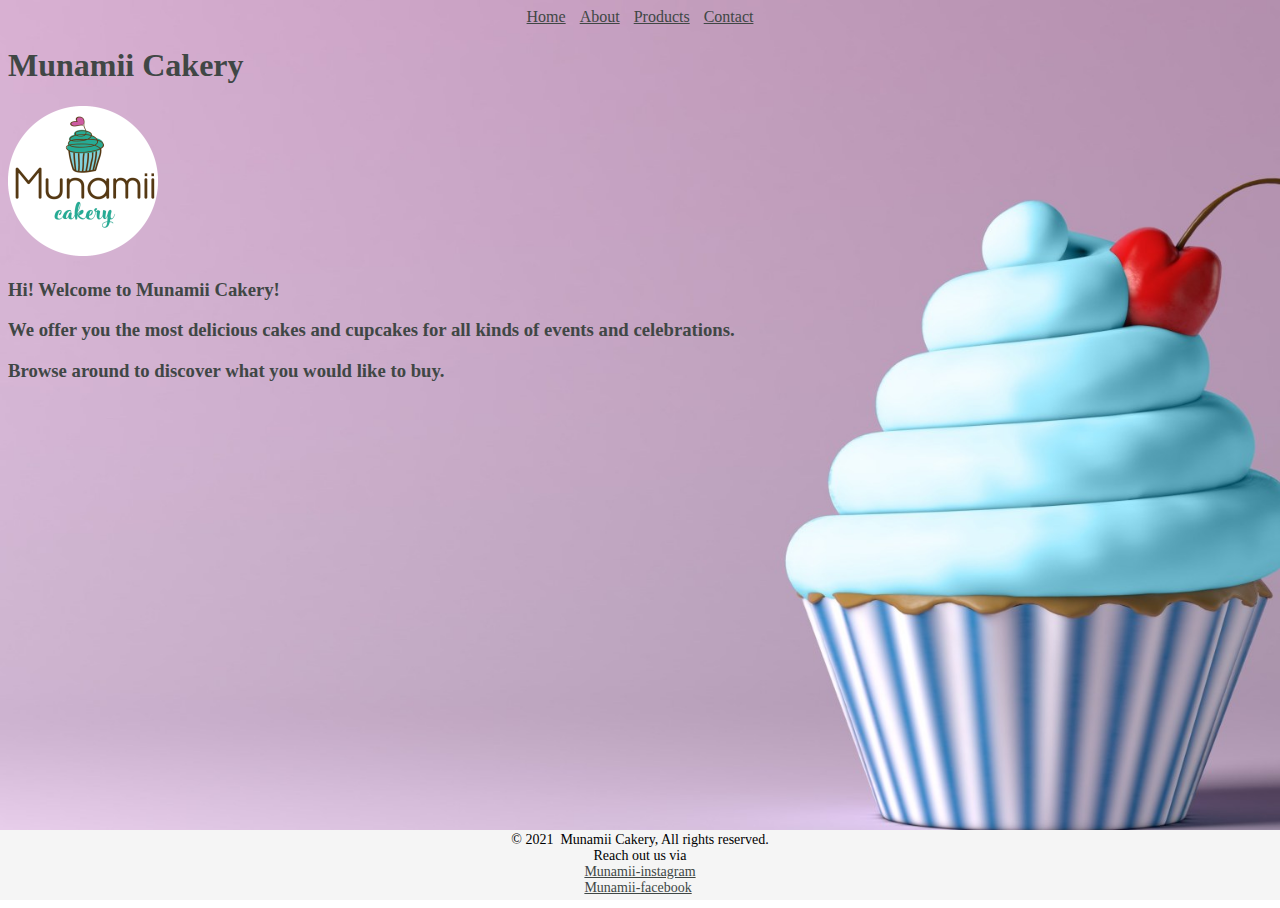
<file: public/index.html>
<!DOCTYPE html>
<html lang="en">
<head>
    <meta charset="UTF-8"/>
    <meta http-equiv="X-UA-Compatible"
    content="IE=edge" />
    <meta name="viewport"
    content="width=device-width, initial-scale=1.0 " />
    <title >Munamii Cakery</title>
    <!--CSS files-->
    <link rel="stylesheet" href="./css/style.css">
    
    
</head>
<body>
    
    <nav class ="main">
        <a href = "index.html">Home</a>
        <a href = "Info.html">About</a>
        <a href = "Products.html">Products</a>
        <a href = "ContactInfo.html">Contact</a>
    </nav>
    <header>
        <h1 class ="text">Munamii Cakery</h1>
    
        <img class ="image" src="./Images/logo.png" alt= "Website logo image" width="150" height= 150/>
        <section><h3 class ="text">Hi! Welcome to Munamii Cakery!</h3>
            <h3 class ="text">We offer you the most delicious cakes and
                cupcakes for all kinds of events and celebrations.</h3>
                <h3 class ="text">Browse around to discover what you would like to buy.</h3>
</section>
        
    </header>

    <footer class ="footer">
        <p>© 2021  Munamii Cakery, All rights reserved.</p>
        <p id="element">Reach out us via</p>
        <ul >
         <!-----  <li>
               <a href="mailto:munamiicakes@gmail.com">Munamii-email </a>
            </li>-->
               <li> <a href="https://www.instagram.com/munamii.cakery/">Munamii-instagram</a></li>
                <li><a href= "https://www.facebook.com/munamiicupcakes/">Munamii-facebook</a></li>

            
        </ul>
    </footer>
</body>

</html>
</file>
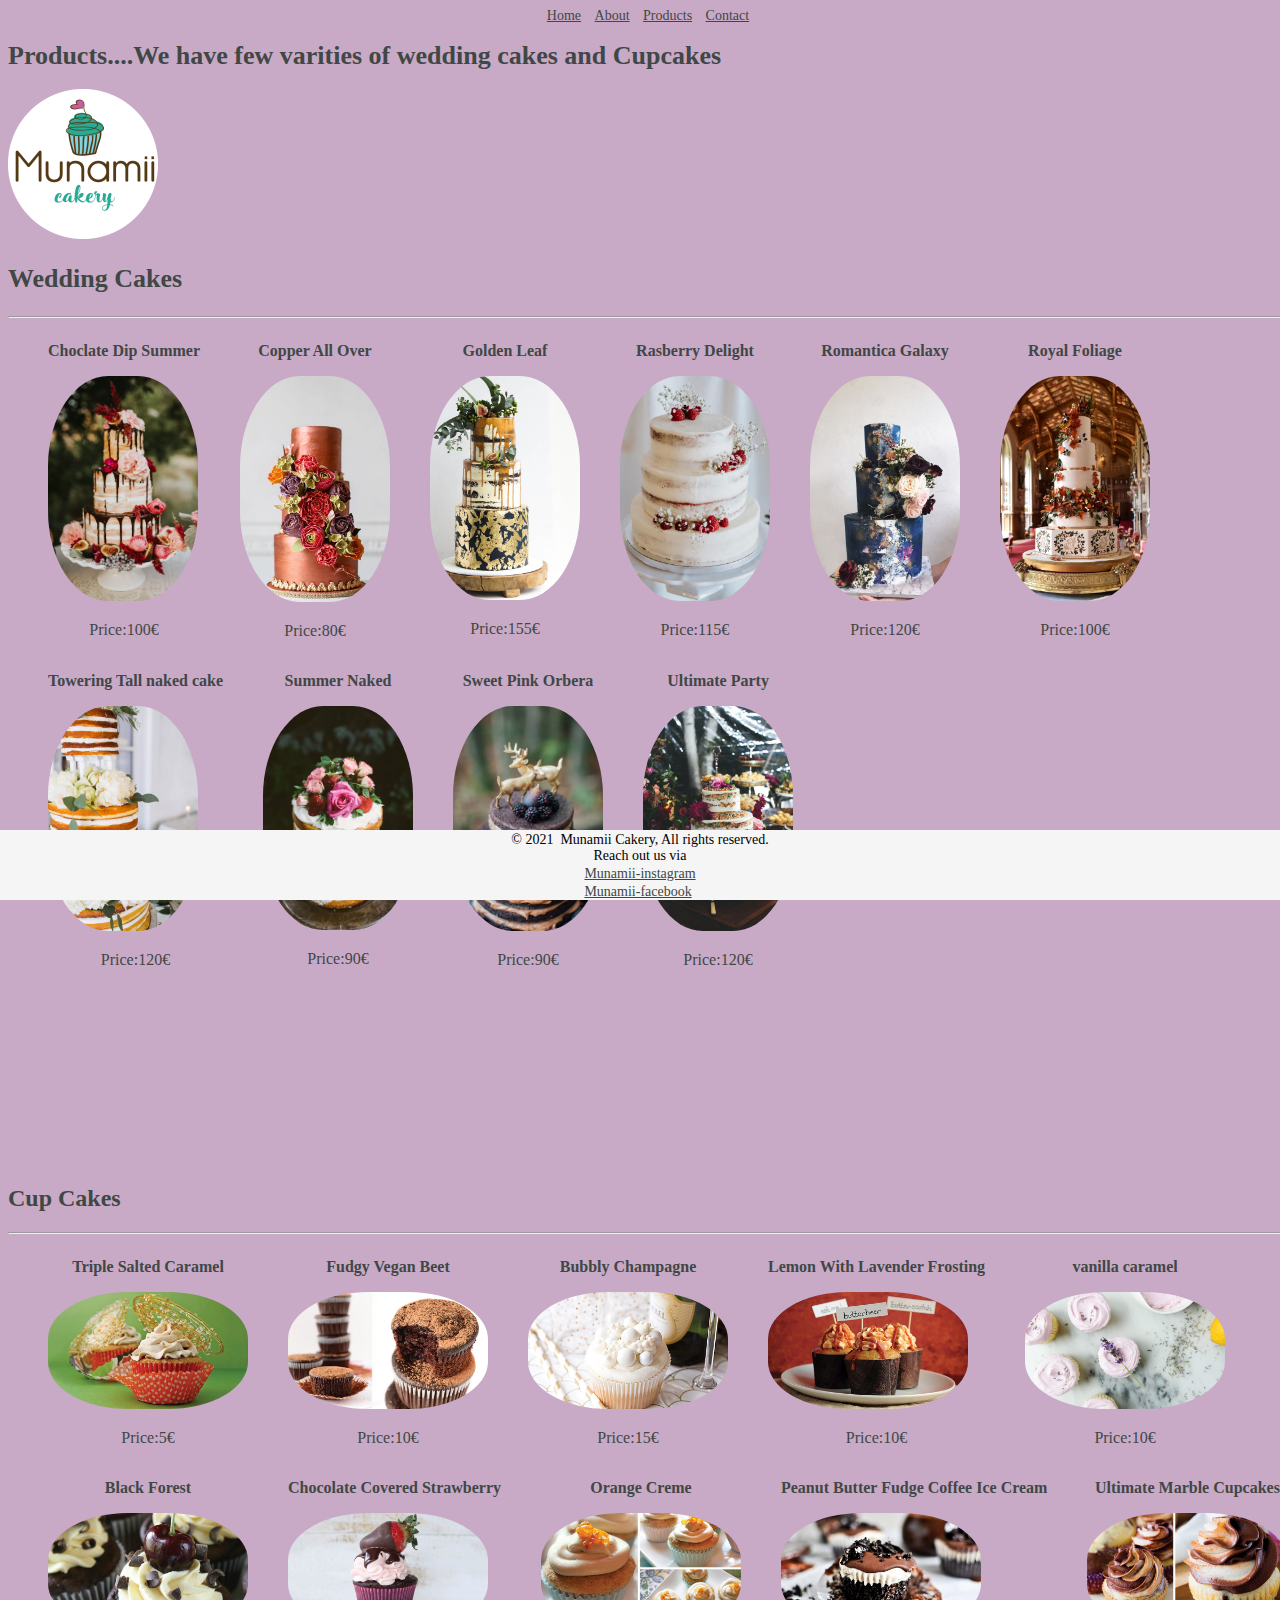
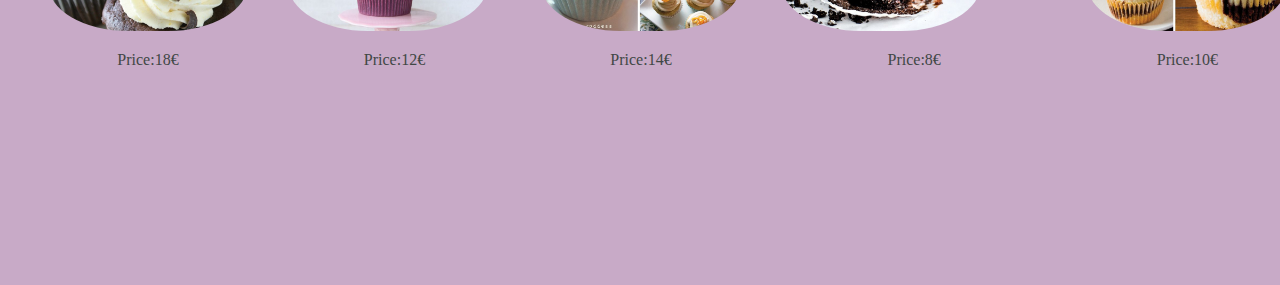
<file: Products.html>
<!DOCTYPE html>
<html lang="en">
<head>
    <meta charset="UTF-8"/>
    <meta http-equiv="X-UA-Compatible"
    content="IE=edge" />
    <meta name="viewport"
    content="width=device-width, initial-scale=1.0 " />
    <title>Munamii Cakery</title>
    <link rel="stylesheet" href="./css/product.css">
    <link rel="stylesheet" href="./css/shared.css">
</head>
<body>
    
    <nav class ="main">
        <a href = "index.html">Home</a>
        <a href = "info.html">About</a>
        <a href = "Products.html">Products</a>
        <a href = "ContactInfo.html">Contact</a>
    </nav>
    <header>
        <h1 class = "main1">Products....We have few varities of wedding cakes and Cupcakes</h1>
        
        <img class ="image" src="./Images/logo.png" alt= "Website logo image" width="150" height= 150/>
        <h2 class= "main1">Wedding Cakes</h2>
    
    </header>
    <hr>
    <!--list of cupckes available in the shop with prices -->
    <section id= "Cakes" >
       <div><h3>Choclate Dip Summer  </h3>
        <img src = "Images/choclateDipSummer.jpeg" alt="picture of vintage cake " width="150",breadth="100">
        <p class ="price">Price:100€</p>
    </div>
    <div> <h3>Copper All Over  </h3>
        <img src = "Images/CopperAllOverCake.jpeg" alt="picture of ButterFly Cake " width="150",breadth="100">
        <p>Price:80€</p>
        </div>
        <div><h3>Golden Leaf  </h3>
        <img src = "Images/GoldLeafSliceCake.jpeg" alt="Vintage Love cake " width="150",breadth="100">
        <p>Price:155€</p></div>
    <div> <h3>Rasberry Delight</h3>
        <img src = "Images/RasberryDelight.jpeg" alt="choclate brownie cake" width="150",breadth="100">
        <p>Price:115€</p>
    </div>
    <div>  <h3>Romantica Galaxy  </h3>
        <img src = "Images/RomanticGalaxy.jpeg" alt="Buttercream roses Cake" width="150",breadth="100">
        <p>Price:120€</p>
    </div> 
    <div>  <h3>Royal Foliage</h3>
        <img src = "Images/RoyalFoliage.jpeg" alt="Naked Cake con frutas  " width="150",breadth="100">
        <p>Price:100€</p>
    </div> 

    <div> <h3>Towering Tall naked cake</h3>
        <img src = "./Images/toweringtallNakedcake.jpeg" alt="picture of babycar cake " width="150",breadth="100">
        <p>Price:120€</p>
    </div>
    <div>  <h3>Summer Naked </h3>
        <img src = "Images/summerNaked.jpeg "alt="picture of Candy cake  " width="150",breadth="100">
        <p>Price:90€</p>
        </div>
        <div>  <h3>Sweet Pink Orbera</h3>
        <img src = "Images/sweetPinkOrbera.jpeg" alt="little pony cake " width="150",breadth="100">
        <p>Price:90€</p></div>
        <div>  <h3>Ultimate Party</h3>
            <img src = "Images/ultimatePartyCake.jpeg" alt="little pony cake " width="150",breadth="100">
            <p>Price:120€</p></div>

</section>
<header>
    
    <h2 class= "title">Cup Cakes</h2>
    
</header>
<hr>

<section id= "CupCakes">
    <div> <h3>Triple Salted Caramel </h3>
    <img class= "img" src = "Images/CupCake1.jpeg" alt="picture of Triple Salted Caramel Cupcake " width="200",breadth="100">
    <p>Price:5€</p>
    </div>
    <div><h3>Fudgy Vegan Beet </h3>
    <img src = "Images/CupCake2.jpeg" alt="picture of Fudgy Vegan Beet Cupcake " width="200",breadth="100">
    <p>Price:10€</p>
    </div>
    <div><h3>Bubbly Champagne </h3>
    <img src = "Images/CupCake3.jpeg" alt="picture of Triple Salted Caramel Cupcake " width="200",breadth="100">
    <p>Price:15€</p>
    </div>
    <div><h3>Lemon With Lavender Frosting</h3>
    <img src = "Images/CupCake4.jpeg" alt="picture of Lemon Cupcakes With Lavender Frosting " width="200",breadth="100">
    <p>Price:10€</p></div>
    <div><h3>vanilla caramel 
    </h3>
    <img src = "Images/CupCake5.jpeg" alt="picture of Black Forest Cupcakes
    Cupcake " width="200",breadth="100">
    <p>Price:10€</p></div>

    <div><h3>Black Forest </h3>
    <img src = "Images/CupCake6.jpeg" alt="picture of Black Forest Cupcakes Cupcake " width="200",breadth="100">
    <p>Price:18€</p></div>
    <div><h3>Chocolate Covered Strawberry </h3>
    <img src = "Images/CupCake7.jpeg" alt="picture of Chocolate Covered Strawberry Cupcake " width="200",breadth="100">
    <p>Price:12€</p></div>
    <div><h3>Orange Creme </h3>
    <img src = "Images/CupCake8.jpeg" alt="picture of Orange Creme Cupcakes Cupcake " width="200",breadth="100">
    <p>Price:14€</p></div>
    <div><h3>Peanut Butter Fudge Coffee Ice Cream 
    </h3>
    <img src = "Images/CupCake9.jpeg" alt="picture of Peanut Butter Fudge Coffee Ice Cream Cupcakes
    Cupcake " width="200",breadth="100">
    <p>Price:8€</p></div>
    <div><h3>Ultimate Marble Cupcakes </h3>
    <img src = "Images/CupCake10.jpeg" alt="picture of Ultimate Marble Cupcakes Cupcake " width="200",breadth="100">
    <p>Price:10€</p></div>
</section>
</header>

<footer class ="footer">
    <p>© 2021  Munamii Cakery, All rights reserved.</p>
    <p id="element">Reach out us via</p>
    <ul >
     <!-----  <li>
           <a href="mailto:munamiicakes@gmail.com">Munamii-email </a>
        </li>-->
           <li> <a href="https://www.instagram.com/munamii.cakery/">Munamii-instagram</a></li>
            <li><a href= "https://www.facebook.com/munamiicupcakes/">Munamii-facebook</a></li>

        
    </ul>
</footer>
</body>

</html>
</file>
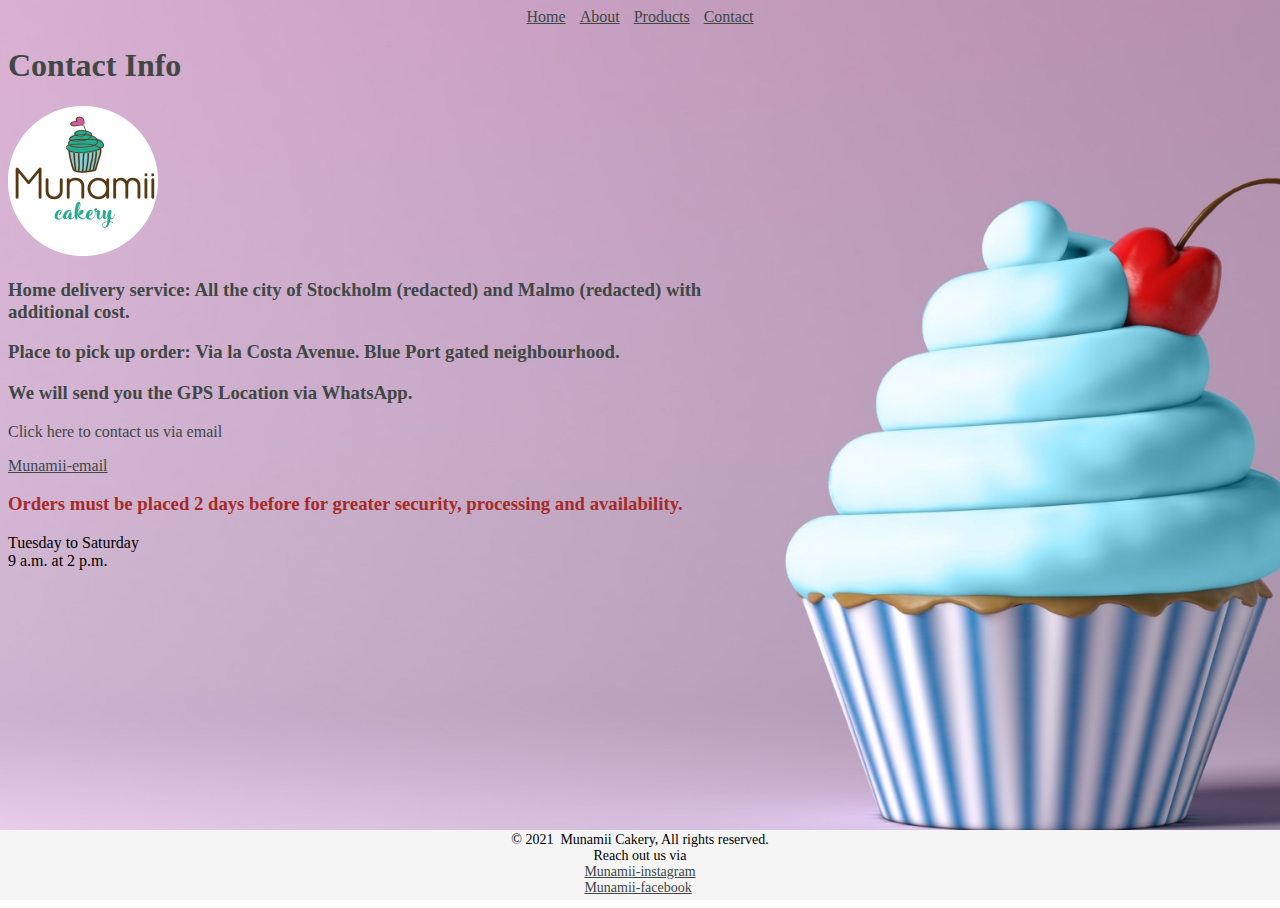
<file: public/ContactInfo.html>
<!DOCTYPE html>
<html lang="en">
<head>
    <meta charset="UTF-8"/>
    <meta http-equiv="X-UA-Compatible"
    content="IE=edge" />
    <meta name="viewport"
    content="width=device-width, initial-scale=1.0 " />
    <title>Munamii Cakery</title>
    <link rel="stylesheet" href="./css/contact.css">
    <link rel="stylesheet" href="./css/style.css">
</head>
<nav class ="main">
    <a href = "index.html">Home</a>
    <a href = "Info.html">About</a>
    <a href = "Products.html">Products</a>
    <a href = "ContactInfo.html">Contact</a>
</nav>
<body>
    <header>
        <h1 class ="main1">Contact Info</h1>
        <img class ="image" src="./Images/logo.png" alt= "Website logo image" width="150" height= 150/>
 </header>
 <section class= "Info-item">
    <div class ="text">
        <h3>Home delivery service: All the city of Stockholm (redacted) and Malmo (redacted)
            with additional cost.</h3>
            <h3> Place to pick up order: Via la Costa Avenue. Blue Port gated neighbourhood.
            </h3><h3> We will
            send you the GPS Location via WhatsApp.</h3>
            <p>Click here to contact us via email</p>
            
                <a href="mailto:munamiicakes@gmail.com">Munamii-email </a>
        
            <h3 class= "text-hg">Orders must be placed 2 days before for greater security, processing and
            availability.</h3>
            
        </h3></div>
        <div class= "item">Tuesday to Saturday</div>
        <div class= "item">9 a.m. at 2 p.m.</div>

    </section>
 
</header>

<footer class ="footer">
    <p>© 2021  Munamii Cakery, All rights reserved.</p>
    <p id="element">Reach out us via</p>
    <ul >
     <!-----  <li>
           <a href="mailto:munamiicakes@gmail.com">Munamii-email </a>
        </li>-->
           <li> <a href="https://www.instagram.com/munamii.cakery/">Munamii-instagram</a></li>
            <li><a href= "https://www.facebook.com/munamiicupcakes/">Munamii-facebook</a></li>

        
    </ul>
</footer>
    
    
</body>

</html>
</file>
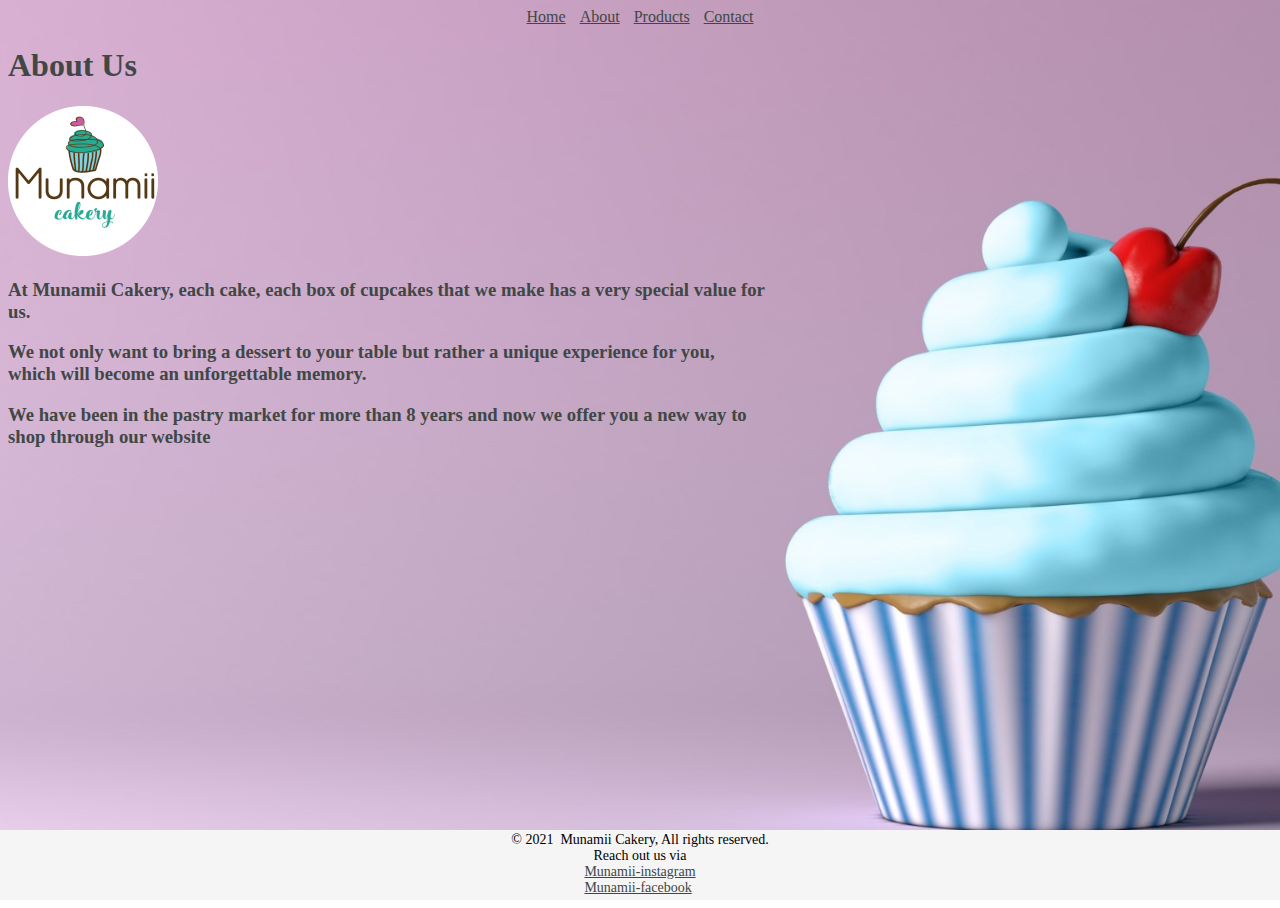
<file: public/Info.html>
<!DOCTYPE html>
<html lang="en">
<head>
    <meta charset="UTF-8"/>
    <meta http-equiv="X-UA-Compatible"
    content="IE=edge" />
    <meta name="viewport"
    content="width=device-width, initial-scale=1.0 " />
    <title>About</title>
    <!---CSS links-->
     <link rel="stylesheet" href="./css/info.css">
     <link rel="stylesheet" href="./css/style.css">
</head>
<nav class ="main">
    <a href = "index.html">Home</a>
        <a href = "Info.html">About</a>
        <a href = "Products.html">Products</a>
        <a href = "ContactInfo.html">Contact</a>
</nav>
<body>
    <header>
        <h1 class="item">About Us</h1>
    </header>
<section class= "Info-item">


    <img class ="image" src="./Images/logo.png" alt= "Website logo image" width="150" height= 150/>
<div class ="text">
    <h3>At Munamii Cakery, each cake, each box of cupcakes that we make has a very
    special value for us. </h3>
    <h3>We not only want to bring a dessert to your table but rather a
    unique experience for you, which will become an unforgettable memory.</h3>
    <h3> We have
    been in the pastry market for more than 8 years and now we offer you a new way to
    shop through our website
    </h3></div>
</section>

</header>

<footer class ="footer">
    <p>© 2021  Munamii Cakery, All rights reserved.</p>
    <p id="element">Reach out us via</p>
    <ul >
     <!-----  <li>
           <a href="mailto:munamiicakes@gmail.com">Munamii-email </a>
        </li>-->
           <li> <a href="https://www.instagram.com/munamii.cakery/">Munamii-instagram</a></li>
            <li><a href= "https://www.facebook.com/munamiicupcakes/">Munamii-facebook</a></li>

        
    </ul>
</footer>

</body>

</html>
</file>
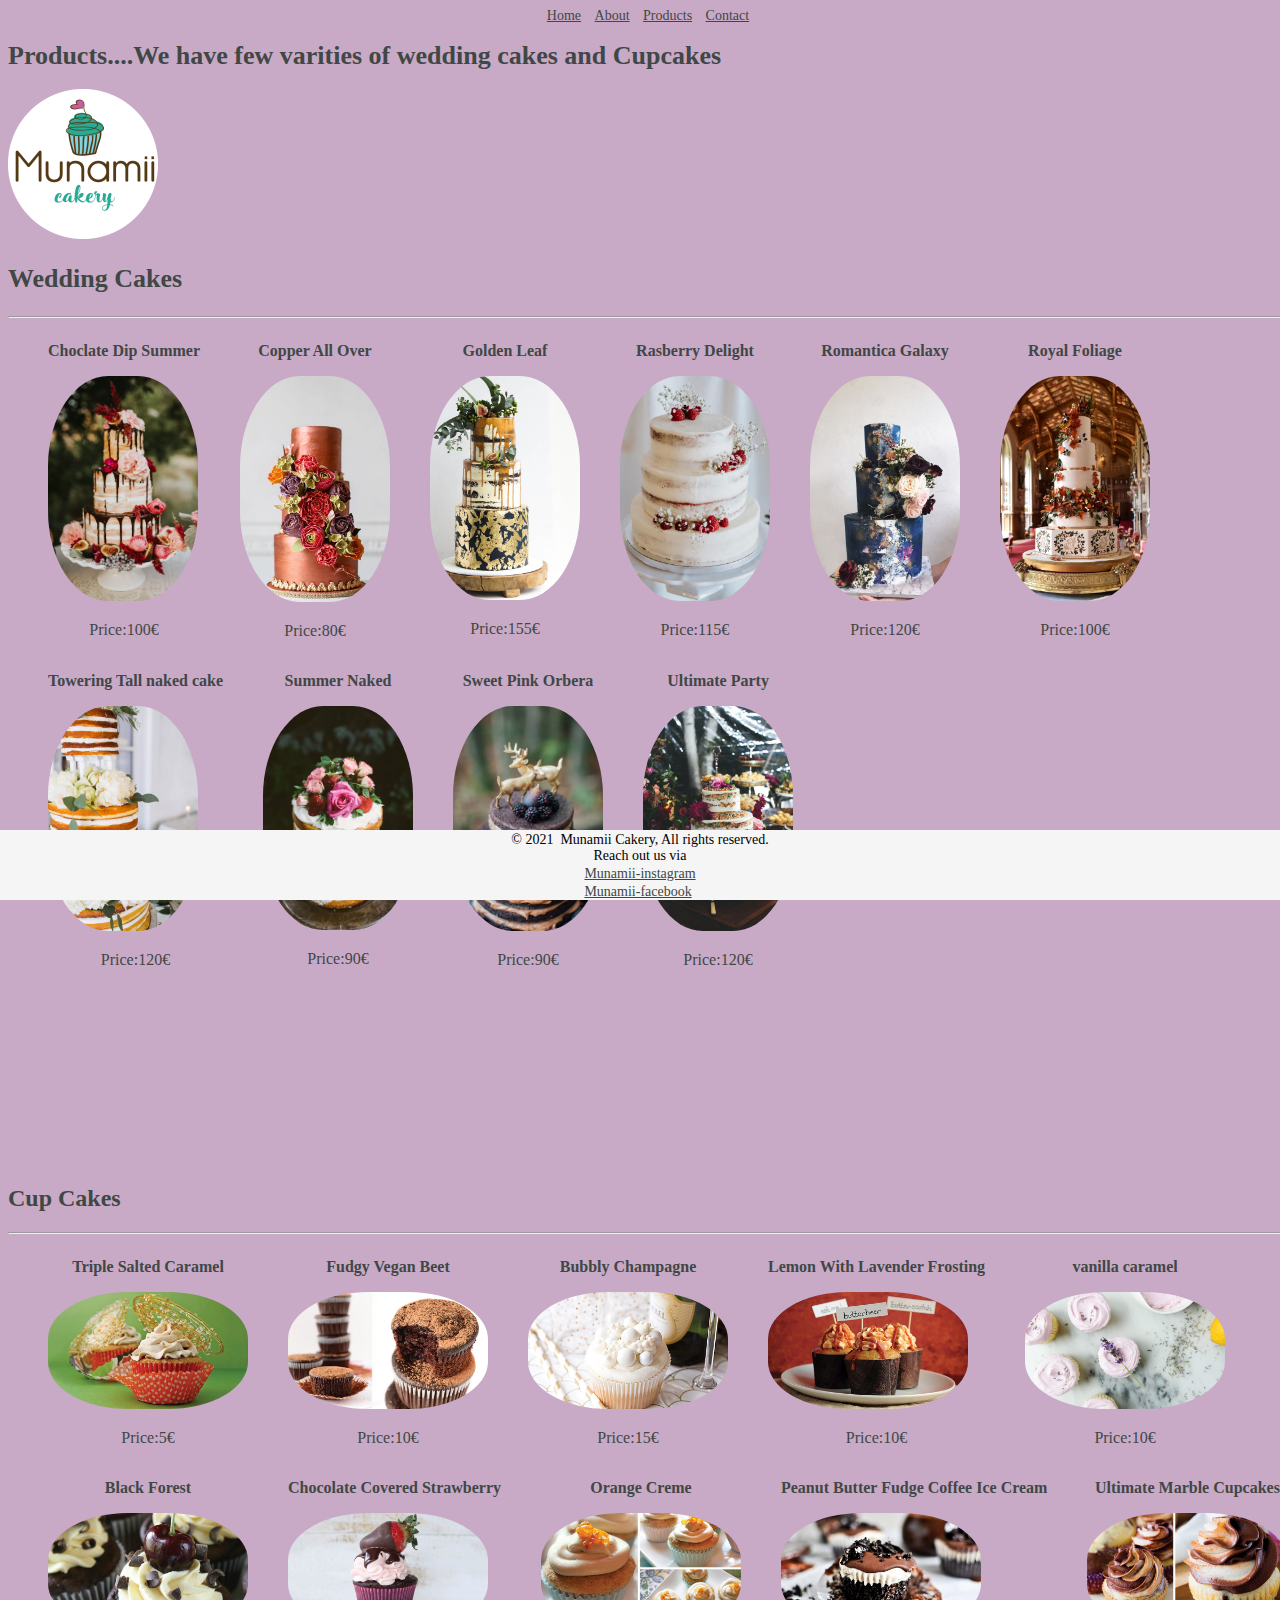
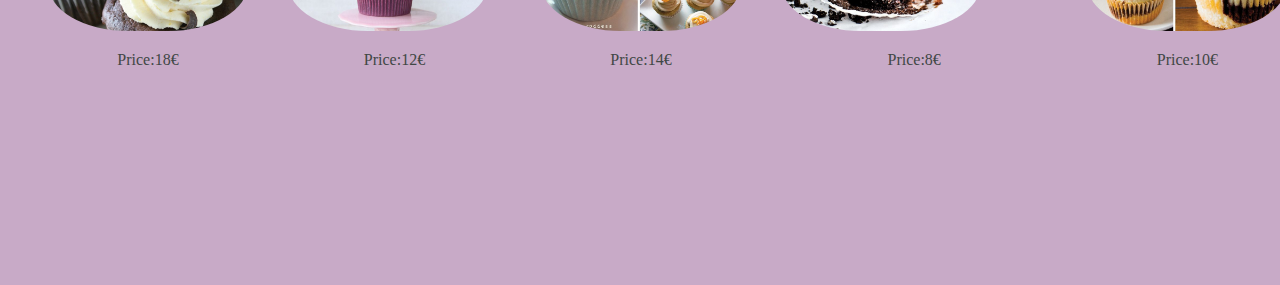
<file: public/Products.html>
<!DOCTYPE html>
<html lang="en">
<head>
    <meta charset="UTF-8"/>
    <meta http-equiv="X-UA-Compatible"
    content="IE=edge" />
    <meta name="viewport"
    content="width=device-width, initial-scale=1.0 " />
    <title>Munamii Cakery</title>
    <link rel="stylesheet" href="./css/product.css">
    <link rel="stylesheet" href="./css/shared.css">
</head>
<body>
    
    <nav class ="main">
        <a href = "index.html">Home</a>
        <a href = "Info.html">About</a>
        <a href = "Products.html">Products</a>
        <a href = "ContactInfo.html">Contact</a>
    </nav>
    <header>
        <h1 class = "main1">Products....We have few varities of wedding cakes and Cupcakes</h1>
        
        <img class ="image" src="./Images/logo.png" alt= "Website logo image" width="150" height= 150/>
        <h2 class= "main1">Wedding Cakes</h2>
    
    </header>
    <hr>
    <!--list of cupckes available in the shop with prices -->
    <section id= "Cakes" >
       <div><h3>Choclate Dip Summer  </h3>
        <img src = "Images/choclateDipSummer.jpeg" alt="picture of vintage cake " width="150",breadth="100">
        <p class ="price">Price:100€</p>
    </div>
    <div> <h3>Copper All Over  </h3>
        <img src = "Images/CopperAllOverCake.jpeg" alt="picture of ButterFly Cake " width="150",breadth="100">
        <p>Price:80€</p>
        </div>
        <div><h3>Golden Leaf  </h3>
        <img src = "Images/GoldLeafSliceCake.jpeg" alt="Vintage Love cake " width="150",breadth="100">
        <p>Price:155€</p></div>
    <div> <h3>Rasberry Delight</h3>
        <img src = "Images/RasberryDelight.jpeg" alt="choclate brownie cake" width="150",breadth="100">
        <p>Price:115€</p>
    </div>
    <div>  <h3>Romantica Galaxy  </h3>
        <img src = "Images/RomanticGalaxy.jpeg" alt="Buttercream roses Cake" width="150",breadth="100">
        <p>Price:120€</p>
    </div> 
    <div>  <h3>Royal Foliage</h3>
        <img src = "Images/RoyalFoliage.jpeg" alt="Naked Cake con frutas  " width="150",breadth="100">
        <p>Price:100€</p>
    </div> 

    <div> <h3>Towering Tall naked cake</h3>
        <img src = "./Images/toweringtallNakedcake.jpeg" alt="picture of babycar cake " width="150",breadth="100">
        <p>Price:120€</p>
    </div>
    <div>  <h3>Summer Naked </h3>
        <img src = "Images/summerNaked.jpeg "alt="picture of Candy cake  " width="150",breadth="100">
        <p>Price:90€</p>
        </div>
        <div>  <h3>Sweet Pink Orbera</h3>
        <img src = "Images/sweetPinkOrbera.jpeg" alt="little pony cake " width="150",breadth="100">
        <p>Price:90€</p></div>
        <div>  <h3>Ultimate Party</h3>
            <img src = "Images/ultimatePartyCake.jpeg" alt="little pony cake " width="150",breadth="100">
            <p>Price:120€</p></div>

</section>
<header>
    
    <h2 class= "title">Cup Cakes</h2>
    
</header>
<hr>

<section id= "CupCakes">
    <div> <h3>Triple Salted Caramel </h3>
    <img class= "img" src = "Images/CupCake1.jpeg" alt="picture of Triple Salted Caramel Cupcake " width="200",breadth="100">
    <p>Price:5€</p>
    </div>
    <div><h3>Fudgy Vegan Beet </h3>
    <img src = "Images/CupCake2.jpeg" alt="picture of Fudgy Vegan Beet Cupcake " width="200",breadth="100">
    <p>Price:10€</p>
    </div>
    <div><h3>Bubbly Champagne </h3>
    <img src = "Images/CupCake3.jpeg" alt="picture of Triple Salted Caramel Cupcake " width="200",breadth="100">
    <p>Price:15€</p>
    </div>
    <div><h3>Lemon With Lavender Frosting</h3>
    <img src = "Images/CupCake4.jpeg" alt="picture of Lemon Cupcakes With Lavender Frosting " width="200",breadth="100">
    <p>Price:10€</p></div>
    <div><h3>vanilla caramel 
    </h3>
    <img src = "Images/CupCake5.jpeg" alt="picture of Black Forest Cupcakes
    Cupcake " width="200",breadth="100">
    <p>Price:10€</p></div>

    <div><h3>Black Forest </h3>
    <img src = "Images/CupCake6.jpeg" alt="picture of Black Forest Cupcakes Cupcake " width="200",breadth="100">
    <p>Price:18€</p></div>
    <div><h3>Chocolate Covered Strawberry </h3>
    <img src = "Images/CupCake7.jpeg" alt="picture of Chocolate Covered Strawberry Cupcake " width="200",breadth="100">
    <p>Price:12€</p></div>
    <div><h3>Orange Creme </h3>
    <img src = "Images/CupCake8.jpeg" alt="picture of Orange Creme Cupcakes Cupcake " width="200",breadth="100">
    <p>Price:14€</p></div>
    <div><h3>Peanut Butter Fudge Coffee Ice Cream 
    </h3>
    <img src = "Images/CupCake9.jpeg" alt="picture of Peanut Butter Fudge Coffee Ice Cream Cupcakes
    Cupcake " width="200",breadth="100">
    <p>Price:8€</p></div>
    <div><h3>Ultimate Marble Cupcakes </h3>
    <img src = "Images/CupCake10.jpeg" alt="picture of Ultimate Marble Cupcakes Cupcake " width="200",breadth="100">
    <p>Price:10€</p></div>
</section>
</header>

<footer class ="footer">
    <p>© 2021  Munamii Cakery, All rights reserved.</p>
    <p id="element">Reach out us via</p>
    <ul >
     <!-----  <li>
           <a href="mailto:munamiicakes@gmail.com">Munamii-email </a>
        </li>-->
           <li> <a href="https://www.instagram.com/munamii.cakery/">Munamii-instagram</a></li>
            <li><a href= "https://www.facebook.com/munamiicupcakes/">Munamii-facebook</a></li>

        
    </ul>
</footer>
</body>

</html>
</file>
<file: public/css/style.css>
@import "./main.css";
   .footer {
      position: fixed;
      left: 0;
      bottom: 0;
      width: 100%;
      background-color:whitesmoke;
      height: 70px;
    
      text-align: center;
      
      
      
    }
    .footer:p{
margin:0px;
    }
  .footer p {
      display: inline;
      margin-block-start:0;
      margin-block-end: 0;
      margin-inline-start: 0px;
      margin-inline-end: 0px;
      font-size: 14px;
  }
 
ul {
   
  display:inline-block;
   
   list-style-type:none;
   margin-block-start: 0px;
   margin-block-end: 0px;
   margin-inline-start: 0px;
   margin-inline-end: 0px;
   padding-inline-start: 0px;
   text-align: left;
   font-size: 14px;
}
ul li{
   text-align: left;

}
#element{
   display: block;
}
nav a:hover{
   background-color: brown;
   margin: 5px;

}
nav a{
   margin: 5px;
}
</file>
<file: css/product.css>
body{
    
  background-color:#c8aac7;
  
  width: 100%;
  margin-bottom:70px ;
       
      }
     
.text{
color: rgb(64, 71, 69);
text-emphasis-position: left;
 }
 .main1{
    
  color: rgb(64, 71, 69);
  font-size: 26px;
}
.main,a{
  text-align: center;
color: rgb(64, 71, 69);
}

section{
  margin-bottom: 200px;
  display: flex;
  flex-direction: row;
  width: 100%;
  flex-wrap: wrap;
}
div{
  display: flex;
  flex-direction:column;
  display: inline;
padding-left:40px;
color: rgb(64, 71, 69);
border-spacing: 0cm
;
}
.cakes{
  color: rgb(64, 71, 69);
  
}
img{
  border-radius: 40%;
}
.cakes,p{
  text-align: center;

}
.cakes h3{
  color: rgb(64, 71, 69);
  font-size: 14px;
  font-family:fantasy
}
h3 {
  display: block;
  font-size: 16px;
  margin-block-start: 1em;
  margin-block-end: 1em;
  margin-inline-start: 0px;
  margin-inline-end: 0px;
  
  font-family: 'Times New Roman', Times, serif;
  text-align: center;
}
footer p {
  display: inline;
  margin-block-start: 0;
  margin-block-end: 0;
  margin-inline-start: 0px;
  margin-inline-end: 0px;
  font-size: 14px;
}
.main, a {
  text-align: center;
  color: rgb(64, 71, 69);
  font-size: 14px;
}
h2 {
  display: block;
  font-size: 1.5em;
  margin-block-start: 0.83em;
  margin-block-end: 0.83em;
  margin-inline-start: 0px;
  margin-inline-end: 0px;
  font-weight: bold;
  color: rgb(64, 71, 69);
}
</file>
<file: css/shared.css>
/*Fonts*/

.footer {
   position: fixed;
   left: 0;
   bottom: 0;
   width: 100%;
   background-color:whitesmoke;
   height: 70px;
 
   text-align: center;
   
   
   
 }
 .footer:p{
margin:0px;
 }
.footer p {
   display: inline;
   margin-block-start:0;
   margin-block-end: 0;
   margin-inline-start: 0px;
   margin-inline-end: 0px;
   font-size: 14px;
}

ul {

display:inline-block;

list-style-type:none;
margin-block-start: 0px;
margin-block-end: 0px;
margin-inline-start: 0px;
margin-inline-end: 0px;
padding-inline-start: 0px;
text-align: left;
}
ul li{
text-align: left;

}
#element{
display: block;
}
nav a:hover{
background-color: brown;
margin: 5px;

}
nav a{
margin: 5px;
}
</file>
<file: public/css/contact.css>
body{
  background-image: url("../images/BackgroundImage.jpeg");
    
       background-repeat: no-repeat;
       background-position: center;
       min-height: 100% 100%;
       background-size: cover;
       margin-bottom:50px 
       ;

  /* Center and scale the image nicely */
  
 
       
      }
     
.text{
color: rgb(64, 71, 69);
  position: relative;
 
  
  margin-right: 40%;

 }
 .main{
    text-align: center;
  color: rgb(64, 71, 69);

}
main,a{
  color:rgb(64, 71, 69);
}
.main1{
  color: rgb(64, 71, 69);
}
.title{
  color: rgb(64, 71, 69);
}

.text-hg{
  color: brown;
}
</file>
<file: public/css/info.css>
body{
  background-image: url("../images/BackgroundImage.jpeg");
    
       background-repeat: no-repeat;
       background-position: center;
       height: 100%;

  /* Center and scale the image nicely */
  
  background-size: cover;
       
      }
     
.text{
color: rgb(64, 71, 69);
  position: relative;
 
  
  margin-right: 40%;

 }
 .main{
    text-align: center;
  color: rgb(64, 71, 69);

}
main,a{
  color:rgb(64, 71, 69);
}
.item{
  color: rgb(64, 71, 69);
}
</file>
<file: public/css/product.css>
body{
    
  background-color:#c8aac7;
  
  width: 100%;
  margin-bottom:70px ;
       
      }
     
.text{
color: rgb(64, 71, 69);
text-emphasis-position: left;
 }
 .main1{
    
  color: rgb(64, 71, 69);
  font-size: 26px;
}
.main,a{
  text-align: center;
color: rgb(64, 71, 69);
}

section{
  margin-bottom: 200px;
  display: flex;
  flex-direction: row;
  width: 100%;
  flex-wrap: wrap;
}
div{
  display: flex;
  flex-direction:column;
  display: inline;
padding-left:40px;
color: rgb(64, 71, 69);
border-spacing: 0cm
;
}
.cakes{
  color: rgb(64, 71, 69);
  
}
img{
  border-radius: 40%;
}
.cakes,p{
  text-align: center;

}
.cakes h3{
  color: rgb(64, 71, 69);
  font-size: 14px;
  font-family:fantasy
}
h3 {
  display: block;
  font-size: 16px;
  margin-block-start: 1em;
  margin-block-end: 1em;
  margin-inline-start: 0px;
  margin-inline-end: 0px;
  
  font-family: 'Times New Roman', Times, serif;
  text-align: center;
}
footer p {
  display: inline;
  margin-block-start: 0;
  margin-block-end: 0;
  margin-inline-start: 0px;
  margin-inline-end: 0px;
  font-size: 14px;
}
.main, a {
  text-align: center;
  color: rgb(64, 71, 69);
  font-size: 14px;
}
h2 {
  display: block;
  font-size: 1.5em;
  margin-block-start: 0.83em;
  margin-block-end: 0.83em;
  margin-inline-start: 0px;
  margin-inline-end: 0px;
  font-weight: bold;
  color: rgb(64, 71, 69);
}
</file>
<file: public/css/shared.css>
/*Fonts*/

.footer {
   position: fixed;
   left: 0;
   bottom: 0;
   width: 100%;
   background-color:whitesmoke;
   height: 70px;
 
   text-align: center;
   
   
   
 }
 .footer:p{
margin:0px;
 }
.footer p {
   display: inline;
   margin-block-start:0;
   margin-block-end: 0;
   margin-inline-start: 0px;
   margin-inline-end: 0px;
   font-size: 14px;
}

ul {

display:inline-block;

list-style-type:none;
margin-block-start: 0px;
margin-block-end: 0px;
margin-inline-start: 0px;
margin-inline-end: 0px;
padding-inline-start: 0px;
text-align: left;
}
ul li{
text-align: left;

}
#element{
display: block;
}
nav a:hover{
background-color: brown;
margin: 5px;

}
nav a{
margin: 5px;
}
</file>
